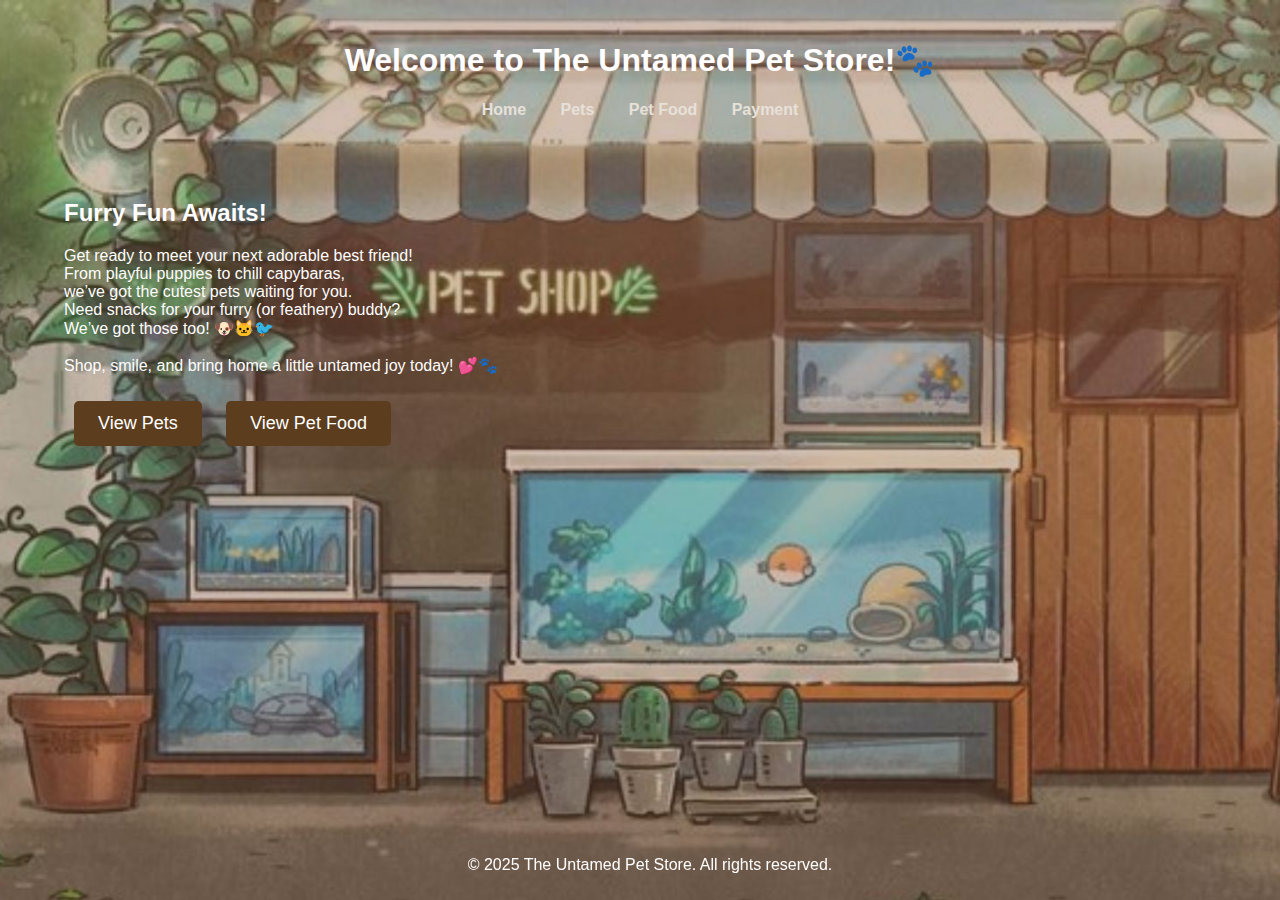
<file: index.html>
<!DOCTYPE html>
<html lang="en">
<head>
  <meta charset="UTF-8">
  <meta name="viewport" content="width=device-width, initial-scale=1.0">
  <title>Pet Store - Home Page</title>
  <link rel="stylesheet" href="styles.css">
</head>
<body>
  <header>
    <h1>Welcome to The Untamed Pet Store!🐾</h1>
    <nav>
      <a href="index.html">Home</a>
      <a href="pets.html">Pets</a>
      <a href="pet-food.html">Pet Food</a>
      <a href="payment.html">Payment</a>
    </nav>
  </header>

  <main>
    <section id="home">
      <h2>Furry Fun Awaits!</h2>
      <p>Get ready to meet your next adorable best friend!<br> From playful puppies to chill capybaras,<br> we’ve got the cutest pets waiting for you.<br> Need snacks for your furry (or feathery) buddy?<br> We’ve got those too! 🐶🐱🐦<br>  
      <br> Shop, smile, and bring home a little untamed joy today! 💕🐾 </p>
      <div class="cta-buttons">
        <a href="pets.html" class="button">View Pets</a>
        <a href="pet-food.html" class="button">View Pet Food</a>
      </div>
    </section>
  </main>

  <footer>
    <p>&copy; 2025 The Untamed Pet Store. All rights reserved.</p>
  </footer>
</body>
</html>
</file>
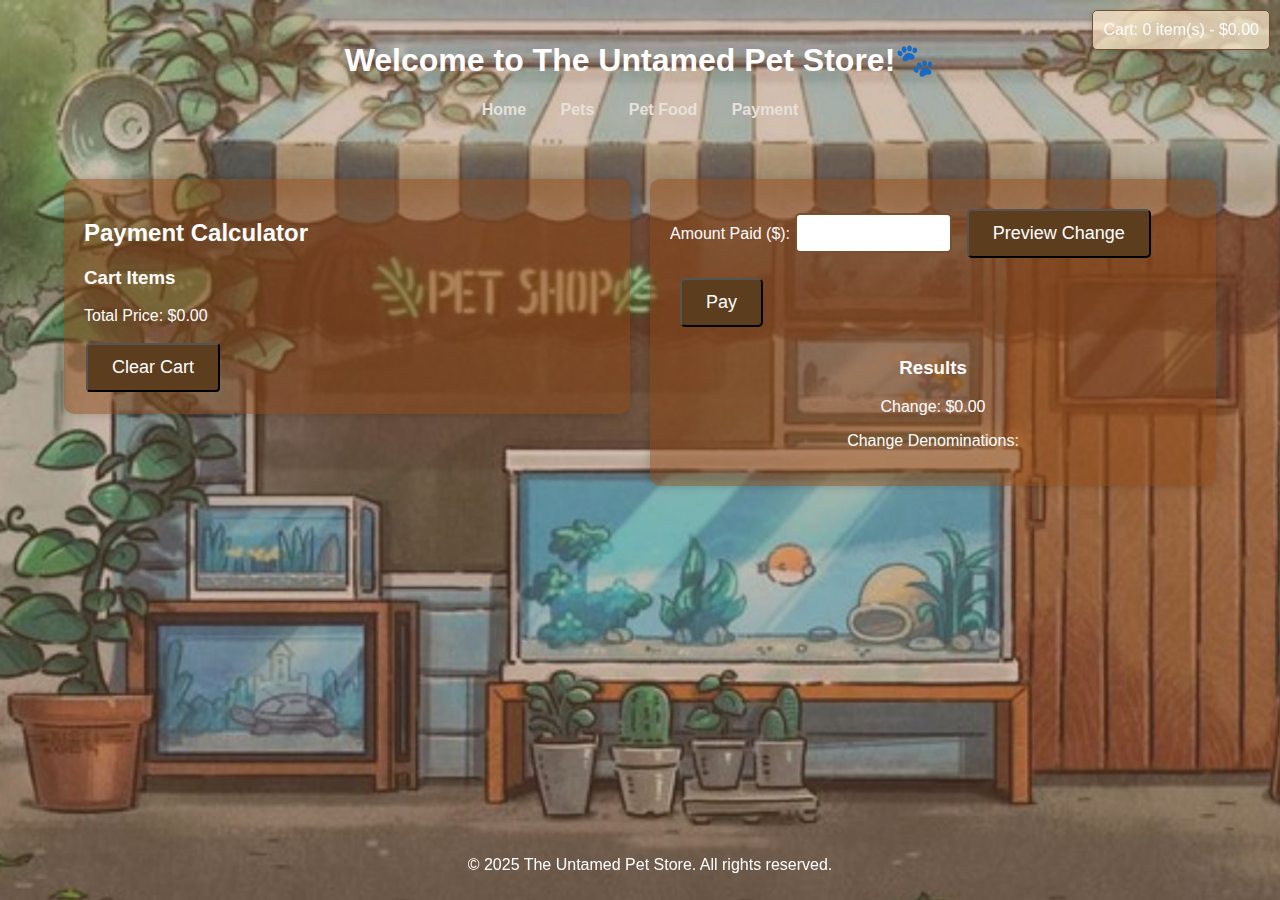
<file: payment.html>
<!DOCTYPE html>
<html lang="en">
<head>
  <meta charset="UTF-8">
  <meta name="viewport" content="width=device-width, initial-scale=1.0">
  <title>Pet Store - Payment</title>
  <link rel="stylesheet" href="styles.css">
</head>
<body>
  <header>
    <h1>Welcome to The Untamed Pet Store!🐾</h1>
    <nav>
      <a href="index.html">Home</a>
      <a href="pets.html">Pets</a>
      <a href="pet-food.html">Pet Food</a>
      <a href="payment.html">Payment</a>
    </nav>
  </header>
  <div id="cart-display">Cart: 0 item(s) - $0.00</div>
  <main>
    <section id="payment"> 
     <div id="payment-container">
        <div id="cart-items">
          <h2>Payment Calculator</h2>
          <h3>Cart Items</h3>
          <ul id="cart-list"></ul>
          <p>Total Price: $<span id="total-price">0.00</span></p>
          <button class="button clear-cart">Clear Cart</button>
        </div>
        <form id="payment-form">
          <label for="amount-paid">Amount Paid ($):</label>
          <input type="number" id="amount-paid" min="0" step="0.01" required>
          <button type="button" class="preview-change">Preview Change</button>
          <button type="submit" class="submit">Pay</button>

          <!-- Results section -->
          <div id="results">
            <h3>Results</h3>
            <p>Change: $<span id="change">0.00</span></p>
            <p>Change Denominations:</p>
            <ul id="denominations"></ul>
          </div>
        </form>
      </div>
    </section>
  </main>

  <footer>
    <p>&copy; 2025 The Untamed Pet Store. All rights reserved.</p>
  </footer>

  <script>
    // Load cart from localStorage
    let cart = JSON.parse(localStorage.getItem('cart')) || [];
    const cartList = document.getElementById('cart-list');
    const totalPriceElement = document.getElementById('total-price');
    let totalPrice = 0; // Define totalPrice in the global scope
  
    // Function to clear the cart
    function clearCart() {
      cart = []; // Clear the cart array
      localStorage.removeItem('cart'); // Remove cart from localStorage
      updateCartDisplay(); // Update the cart display
    }
  
    // Function to update the cart display
    function updateCartDisplay() {
      const cartDisplay = document.getElementById('cart-display');
      const cartList = document.getElementById('cart-list');
      const totalPriceElement = document.getElementById('total-price');
  
      if (cartDisplay && cartList && totalPriceElement) {
        let totalItems = 0;
        totalPrice = 0; // Reset totalPrice before recalculating
  
        // Clear the cart list
        cartList.innerHTML = '';
  
        // Calculate total items and price
        cart.forEach((item) => {
          const listItem = document.createElement('li');
          listItem.textContent = `${item.quantity}x ${item.name} - $${(item.price * item.quantity).toFixed(2)}`;
          cartList.appendChild(listItem);
          totalItems += item.quantity;
          totalPrice += item.price * item.quantity;
        });
  
        // Update the cart display
        cartDisplay.textContent = `Cart: ${totalItems} item(s) - $${totalPrice.toFixed(2)}`;
        totalPriceElement.textContent = totalPrice.toFixed(2);
      }
    }
  
    // Display cart items and calculate total price on page load
    updateCartDisplay();
  
    // Payment calculation logic
    const calculateDenominations = (change) => {
      const denominations = [100, 50, 20, 10, 5, 1, 0.25, 0.10, 0.05, 0.01];
      const result = {};
  
      denominations.forEach((denomination) => {
        if (change >= denomination) {
          const count = Math.floor(change / denomination);
          result[denomination] = count;
          change = (change % denomination).toFixed(2);
        }
      });
  
      return result;
    };
  
    const displayResults = (change, denominations) => {
      document.getElementById('change').textContent = change.toFixed(2);
  
      const denominationsList = document.getElementById('denominations');
      denominationsList.innerHTML = "";
  
      for (const [denomination, count] of Object.entries(denominations)) {
        const listItem = document.createElement('li');
        listItem.textContent = `$${denomination}: ${count}`;
        denominationsList.appendChild(listItem);
      }
    };
  
    // Function to calculate and display change and denominations
    function calculateAndDisplayChange() {
      const amountPaid = parseFloat(document.getElementById('amount-paid').value);

      if (isNaN(amountPaid) || amountPaid < 0) {
        alert("Please enter a valid amount.");
        return;
      }

      if (amountPaid < totalPrice) {
        alert("Insufficient payment! Please pay the full amount.");
        return;
      }

      const change = amountPaid - totalPrice;
      const denominations = calculateDenominations(change);

      displayResults(change, denominations);
    }

    // Event listener for "Preview Change" button
    document.querySelector('.preview-change').addEventListener('click', () => {
      calculateAndDisplayChange();
    });

    // Event listener for payment submission
    document.getElementById('payment-form').addEventListener('submit', (e) => {
      e.preventDefault();

      const amountPaid = parseFloat(document.getElementById('amount-paid').value);

      if (isNaN(amountPaid)) {
        alert("Please enter a valid amount.");
        return;
      }

      if (amountPaid < totalPrice) {
        alert("Insufficient payment! Please pay the full amount.");
        return;
      }

      // Clear the cart after successful payment
      clearCart();
      alert('Payment successful! Cart cleared.');
      location.reload(); // Refresh the page to reflect the changes
    });
  
    // Clear cart
    document.querySelector('.clear-cart').addEventListener('click', () => {
      clearCart(); // Clear the cart
      alert('Cart cleared!');
      location.reload(); // Refresh the page to reflect the changes
    });
  </script>
</body>
</html>
</file>
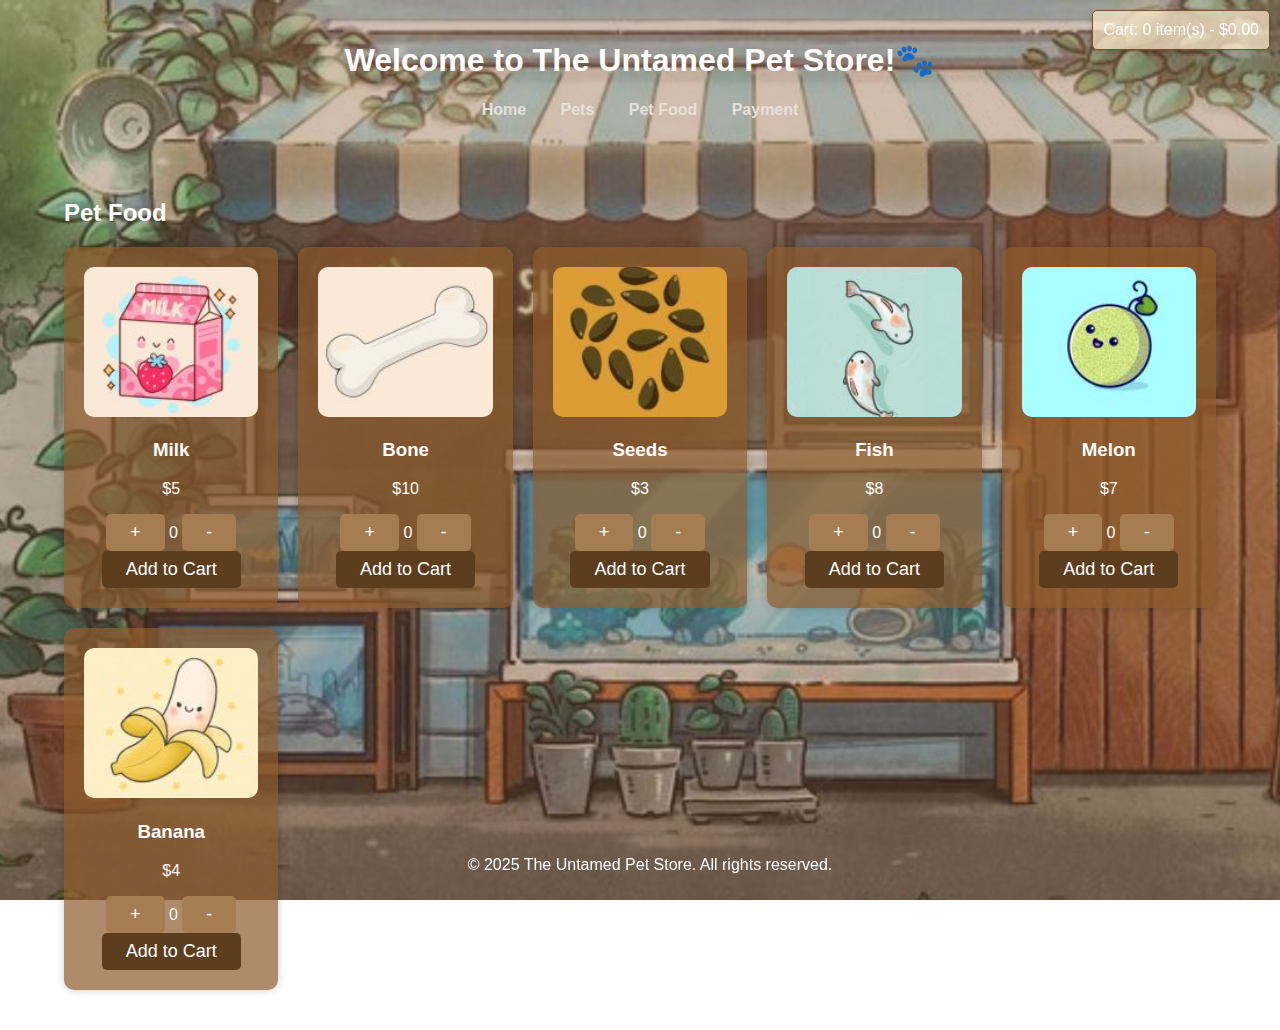
<file: pet-food.html>
<!DOCTYPE html>
<html lang="en">
<head>
  <meta charset="UTF-8">
  <meta name="viewport" content="width=device-width, initial-scale=1.0">
  <title>Pet Store - Pet Food</title>
  <link rel="stylesheet" href="styles.css">
</head>
<body>
  <header>
    <h1>Welcome to The Untamed Pet Store!🐾</h1>
    <nav>
      <a href="index.html">Home</a>
      <a href="pets.html">Pets</a>
      <a href="pet-food.html">Pet Food</a>
      <a href="payment.html">Payment</a>
    </nav>
  </header>
    <div id="cart-display">Cart: 0 item(s) - $0.00</div>

  <main>
    <section id="pet-food">
      <h2>Pet Food</h2>
      <div class="grid">
        <div class="card">
          <img src="static/milk.jpg" alt="Milk">
          <h3>Milk</h3>
          <p>$5</p>
          <div class="quantity-controls">
            <button class="increment">+</button>
            <span class="quantity">0</span>
            <button class="decrement">-</button>
          </div>
          <button class="add-to-cart" data-name="Milk" data-price="5">Add to Cart</button>
        </div>
        <div class="card">
          <img src="static/bone.jpg" alt="Bone">
          <h3>Bone</h3>
          <p>$10</p>
          <div class="quantity-controls">
            <button class="increment">+</button>
            <span class="quantity">0</span>
            <button class="decrement">-</button>
          </div>
          <button class="add-to-cart" data-name="Bone" data-price="10">Add to Cart</button>
        </div>
        <div class="card">
          <img src="static/seeds.jpg" alt="Seeds">
          <h3>Seeds</h3>
          <p>$3</p>
          <div class="quantity-controls">
            <button class="increment">+</button>
            <span class="quantity">0</span>
            <button class="decrement">-</button>
          </div>
          <button class="add-to-cart" data-name="Seeds" data-price="3">Add to Cart</button>
        </div>
        <div class="card">
          <img src="static/fish.jpg" alt="Fish">
          <h3>Fish</h3>
          <p>$8</p>
          <div class="quantity-controls">
            <button class="increment">+</button>
            <span class="quantity">0</span>
            <button class="decrement">-</button>
          </div>
          <button class="add-to-cart" data-name="Fish" data-price="8">Add to Cart</button>
        </div>
        <div class="card">
          <img src="static/melon.jpg" alt="Melon">
          <h3>Melon</h3>
          <p>$7</p>
          <div class="quantity-controls">
            <button class="increment">+</button>
            <span class="quantity">0</span>
            <button class="decrement">-</button>
          </div>
          <button class="add-to-cart" data-name="Melon" data-price="7">Add to Cart</button>
        </div>
        <div class="card">
          <img src="static/banana.jpg" alt="Banana">
          <h3>Banana</h3>
          <p>$4</p>
          <div class="quantity-controls">
            <button class="increment">+</button>
            <span class="quantity">0</span>
            <button class="decrement">-</button>
          </div>
          <button class="add-to-cart" data-name="Banana" data-price="4">Add to Cart</button>
        </div>
      </div>
    </section>
  </main>

  <footer>
    <p>&copy; 2025 The Untamed Pet Store. All rights reserved.</p>
  </footer>

  <script>
    // Initialize cart if it doesn't exist in localStorage
    let cart = JSON.parse(localStorage.getItem('cart')) || [];
  
    // Function to add an item to the cart
    function addToCart(name, price, quantity) {
      if (quantity > 0) { // Only add to cart if quantity is greater than 0
        cart.push({ name, price, quantity });
        localStorage.setItem('cart', JSON.stringify(cart));
        updateCartDisplay(); // Update the cart display
  
        // Reset the quantity to 0
        const quantityElement = document.querySelector(`.add-to-cart[data-name="${name}"]`).closest('.card').querySelector('.quantity');
        quantityElement.textContent = '0';
      }
    }
  
    // Function to get the cart
    function getCart() {
      return cart;
    }
  
    // Function to clear the cart
    function clearCart() {
      cart = [];
      localStorage.removeItem('cart');
      updateCartDisplay(); // Update the cart display
    }
  
    // Function to update the cart display
    function updateCartDisplay() {
      const cartDisplay = document.getElementById('cart-display');
      if (cartDisplay) {
        let totalItems = 0;
        let totalPrice = 0;
  
        cart.forEach((item) => {
          totalItems += item.quantity;
          totalPrice += item.price * item.quantity;
        });
  
        cartDisplay.innerHTML = `Cart: ${totalItems} item(s) - $${totalPrice.toFixed(2)}`;
      }
    }
  
    // Add to Cart functionality
    document.querySelectorAll('.add-to-cart').forEach((button) => {
      button.addEventListener('click', () => {
        const name = button.getAttribute('data-name');
        const price = parseFloat(button.getAttribute('data-price'));
        const quantity = parseInt(button.closest('.card').querySelector('.quantity').textContent);
  
        // Add item to cart
        addToCart(name, price, quantity);
      });
    });
  
    // Quantity controls
    document.querySelectorAll('.quantity-controls').forEach((controls) => {
      const incrementButton = controls.querySelector('.increment');
      const decrementButton = controls.querySelector('.decrement');
      const quantityElement = controls.querySelector('.quantity');
  
      incrementButton.addEventListener('click', () => {
        let quantity = parseInt(quantityElement.textContent);
        quantity++;
        quantityElement.textContent = quantity;
      });
  
      decrementButton.addEventListener('click', () => {
        let quantity = parseInt(quantityElement.textContent);
        if (quantity > 0) {
          quantity--;
          quantityElement.textContent = quantity;
        }
      });
    });
  
    // Update cart display on page load
    updateCartDisplay();
  </script>
</body>
</html>
</file>
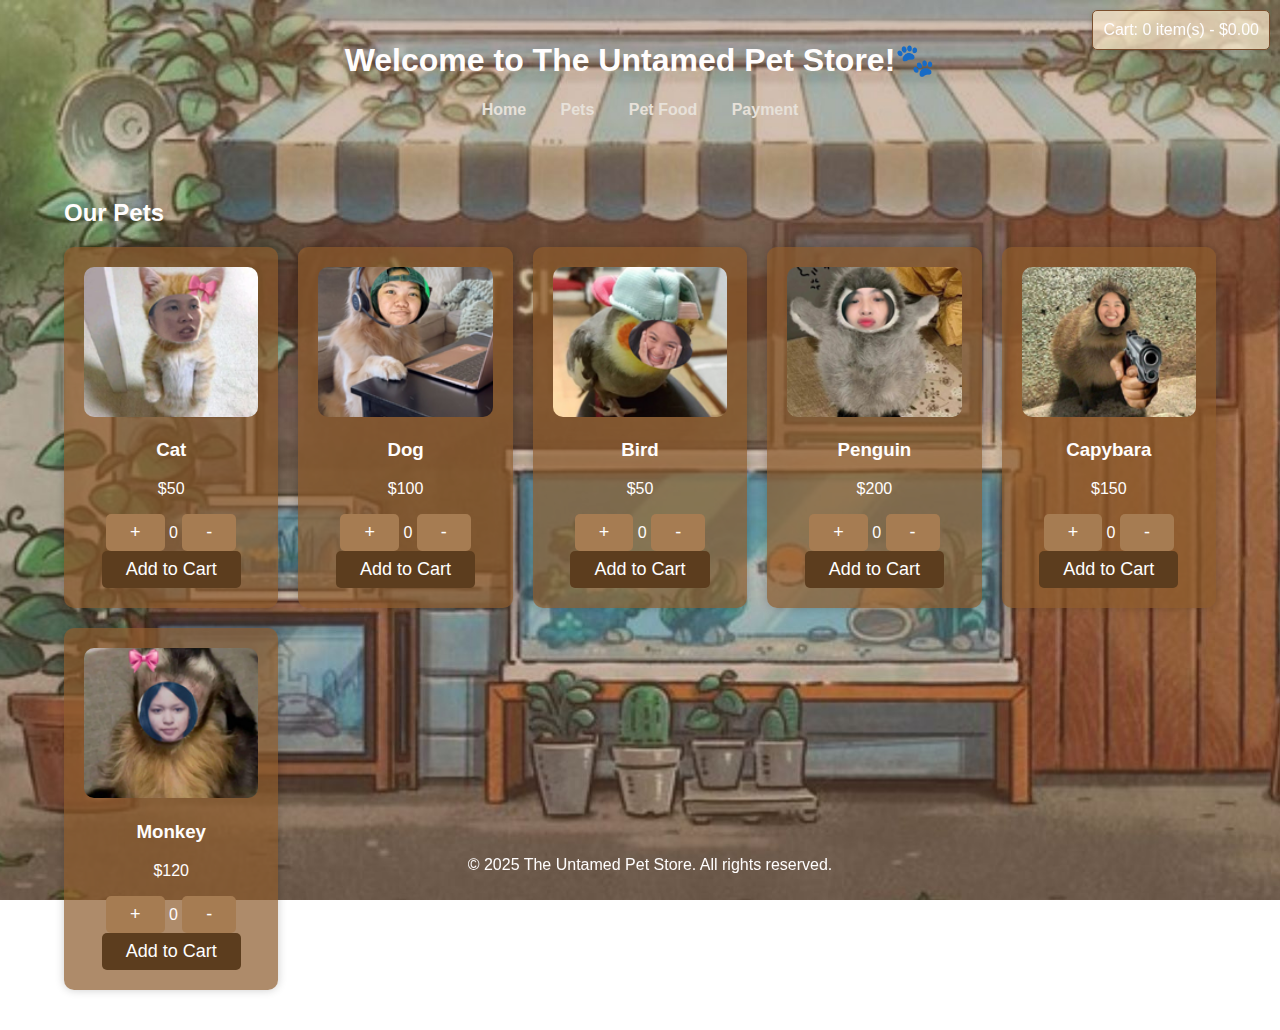
<file: pets.html>
<!DOCTYPE html>
<html lang="en">
<head>
  <meta charset="UTF-8">
  <meta name="viewport" content="width=device-width, initial-scale=1.0">
  <title>Pet Store - Pets</title>
  <link rel="stylesheet" href="styles.css">
</head>
<body>
  <header>
    <h1>Welcome to The Untamed Pet Store!🐾</h1>
    <nav>
      <a href="index.html">Home</a>
      <a href="pets.html">Pets</a>
      <a href="pet-food.html">Pet Food</a>
      <a href="payment.html">Payment</a>
    </nav>
  </header>
    <div id="cart-display">Cart: 0 item(s) - $0.00</div>
  <main>
    <section id="pets">
      <h2>Our Pets</h2>
      <div class="grid">
        <div class="card">
          <img src="static/cat.jpg" alt="Cat">
          <h3>Cat</h3>
          <p>$50</p>
          <div class="quantity-controls">
            <button class="increment">+</button>
            <span class="quantity">0</span>
            <button class="decrement">-</button>
          </div>
          <button class="add-to-cart" data-name="Cat" data-price="50">Add to Cart</button>
        </div>
        <div class="card">
          <img src="static/dog.jpg" alt="Dog">
          <h3>Dog</h3>
          <p>$100</p>
          <div class="quantity-controls">
            <button class="increment">+</button>
            <span class="quantity">0</span>
            <button class="decrement">-</button>
          </div>
          <button class="add-to-cart" data-name="Dog" data-price="100">Add to Cart</button>
        </div>
        <div class="card">
          <img src="static/bird.jpg" alt="Bird">
          <h3>Bird</h3>
          <p>$50</p>
          <div class="quantity-controls">
            <button class="increment">+</button>
            <span class="quantity">0</span>
            <button class="decrement">-</button>
          </div>
          <button class="add-to-cart" data-name="Bird" data-price="50">Add to Cart</button>
        </div>
        <div class="card">
          <img src="static/penguins.jpg" alt="Penguin">
          <h3>Penguin</h3>
          <p>$200</p>
          <div class="quantity-controls">
            <button class="increment">+</button>
            <span class="quantity">0</span>
            <button class="decrement">-</button>
          </div>
          <button class="add-to-cart" data-name="Penguin" data-price="200">Add to Cart</button>
        </div>
        <div class="card">
          <img src="static/capybara.jpg" alt="Capybara">
          <h3>Capybara</h3>
          <p>$150</p>
          <div class="quantity-controls">
            <button class="increment">+</button>
            <span class="quantity">0</span>
            <button class="decrement">-</button>
          </div>
          <button class="add-to-cart" data-name="Capybara" data-price="150">Add to Cart</button>
        </div>
        <div class="card">
          <img src="static/monkey.jpg" alt="Monkey">
          <h3>Monkey</h3>
          <p>$120</p>
          <div class="quantity-controls">
            <button class="increment">+</button>
            <span class="quantity">0</span>
            <button class="decrement">-</button>
          </div>
          <button class="add-to-cart" data-name="Monkey" data-price="120">Add to Cart</button>
        </div>
      </div>
    </section>
  </main>

  <footer>
    <p>&copy; 2025 The Untamed Pet Store. All rights reserved.</p>
  </footer>

  <script>
  // Initialize cart if it doesn't exist in localStorage
  let cart = JSON.parse(localStorage.getItem('cart')) || [];

  // Function to add an item to the cart
  function addToCart(name, price, quantity) {
    if (quantity > 0) { // Only add to cart if quantity is greater than 0
      cart.push({ name, price, quantity });
      localStorage.setItem('cart', JSON.stringify(cart));
      updateCartDisplay(); // Update the cart display

      // Reset the quantity to 0
      const quantityElement = document.querySelector(`.add-to-cart[data-name="${name}"]`).closest('.card').querySelector('.quantity');
      quantityElement.textContent = '0';
    }
  }

  // Function to get the cart
  function getCart() {
    return cart;
  }

  // Function to clear the cart
  function clearCart() {
    cart = [];
    localStorage.removeItem('cart');
    updateCartDisplay(); // Update the cart display
  }

  // Function to update the cart display
  function updateCartDisplay() {
    const cartDisplay = document.getElementById('cart-display');
    if (cartDisplay) {
      let totalItems = 0;
      let totalPrice = 0;

      cart.forEach((item) => {
        totalItems += item.quantity;
        totalPrice += item.price * item.quantity;
      });

      cartDisplay.innerHTML = `Cart: ${totalItems} item(s) - $${totalPrice.toFixed(2)}`;
    }
  }

  // Add to Cart functionality
  document.querySelectorAll('.add-to-cart').forEach((button) => {
    button.addEventListener('click', () => {
      const name = button.getAttribute('data-name');
      const price = parseFloat(button.getAttribute('data-price'));
      const quantity = parseInt(button.closest('.card').querySelector('.quantity').textContent);

      // Add item to cart
      addToCart(name, price, quantity);
    });
  });

  // Quantity controls
  document.querySelectorAll('.quantity-controls').forEach((controls) => {
    const incrementButton = controls.querySelector('.increment');
    const decrementButton = controls.querySelector('.decrement');
    const quantityElement = controls.querySelector('.quantity');

    incrementButton.addEventListener('click', () => {
      let quantity = parseInt(quantityElement.textContent);
      quantity++;
      quantityElement.textContent = quantity;
    });

    decrementButton.addEventListener('click', () => {
      let quantity = parseInt(quantityElement.textContent);
      if (quantity > 0) {
        quantity--;
        quantityElement.textContent = quantity;
      }
    });
  });

  // Update cart display on page load
  updateCartDisplay();
</script>

</body>
</html>
</file>
<file: styles.css>
/* General Styles */
body {
  font-family: Arial, sans-serif;
  margin: 0;
  padding: 0;
  background-image: url('static/background.jpg');
  background-size: cover;
  background-position: center;
  background-attachment: fixed;
  color: #fffdfd;
}

header {
  text-align: center;
  padding: 20px;
  background-color: transparent;
}

nav {
  margin-top: 15px;
}

nav a {
  margin: 0 15px;
  text-decoration: none;
  color: #e7e1d9;
  font-weight: bold;
}

nav a:hover {
  text-decoration: underline;
}

main {
  padding: 20px;
  background-color: transparent;
  margin: 20px auto;
  border-radius: 10px;
  max-width: 90%;
}


/* Grid Layout for Pets and Pet Food */
.grid {
  display: grid;
  grid-template-columns: repeat(auto-fit, minmax(200px, 1fr));
  gap: 20px;
}

.card {
  background-color: rgba(139, 90, 43, 0.7);
  padding: 20px;
  border-radius: 10px;
  box-shadow: 0 0 10px rgba(3, 3, 3, 0.2);
  text-align: center;
}

.card img {
  width: 100%;
  height: 150px;
  object-fit: cover;
  border-radius: 10px;
}

/* Buttons */
.button {
  display: inline-block;
  padding: 12px 24px;
  background-color: #5c3d1e;
  color: white;
  text-decoration: none;
  border-radius: 5px;
  margin: 10px;
  font-size: 18px;
}

.button:hover {
  background-color: #7a4f2e;
}

/* Increment, Decrement, and Add to Cart Buttons */
.increment, .decrement, .add-to-cart {
  padding: 8px 24px;
  font-size: 18px;
  border-radius: 5px;
  border: none;
  cursor: pointer;
}

.increment, .decrement {
  background-color: #a67c52;
  color: white;
}

.increment:hover, .decrement:hover {
  background-color: #8b5e34;
}

.add-to-cart {
  background-color: #5c3d1e;
  color: white;
}

.add-to-cart:hover {
  background-color: #7a4f2e;
}

/* Footer */
footer {
  text-align: center;
  padding: 10px;
  background-color: transparent;
  position: fixed;
  bottom: 0;
  left: 0;
  width: 100%;
  margin-top: 20px;
}

/* Payment Container */
#payment-container {
  display: flex;
  gap: 20px; /* Space between cart items and payment form */
  align-items: flex-start; /* Align items to the top */
}

#cart-items {
  flex: 1; /* Take up remaining space */
  background-color: rgba(139, 69, 19, 0.5);
  padding: 20px;
  border-radius: 10px;
  box-shadow: 0 0 10px rgba(0, 0, 0, 0.2);
}

#amount-paid {
  width: 30%; /* Make the input take up the full width of its container */
  height: 40px; /* Increase the height */
  padding: 8px; /* Add padding inside the input */
  font-size: 18px; /* Increase the font size */
  border: 2px solid #7a4f2e; /* Add a border */
  border-radius: 5px; /* Rounded corners */
  box-sizing: border-box; /* Ensure padding and border are included in the width/height */
}

#payment-form {
  flex: 1; /* Take up remaining space */
  background-color: rgba(139, 69, 19, 0.5);
  padding: 20px;
  border-radius: 10px;
  box-shadow: 0 0 10px rgba(0, 0, 0, 0.2);
}

.preview-change {
  display: inline-block;
  padding: 12px 24px;
  background-color: #5c3d1e;
  color: white;
  text-decoration: none;
  border-radius: 5px;
  margin: 10px;
  font-size: 18px;
}

.preview-change:hover {
  background-color: #7a4f2e;
}

.submit {
  display: inline-block;
  padding: 12px 24px;
  background-color: #5c3d1e;
  color: white;
  text-decoration: none;
  border-radius: 5px;
  margin: 10px;
  font-size: 18px;
}

.submit:hover {
  background-color: #7a4f2e;
}


/* Results Section */
#results {
  margin-top: 20px;
  text-align: center;
}

#denominations {
  list-style-type: none;
  padding: 0;
}

#denominations li {
  background-color: rgba(121, 51, 19, 0.6);
  padding: 10px;
  margin: 5px 0;
  border-radius: 5px;
  font-size: 14px;
  color: white;
}

#cart-display {
  position: fixed;
  top: 10px;
  right: 10px;
  background-color: rgba(255, 235, 205, 0.7);
  padding: 10px;
  border: 1px solid #7a4f2e;
  border-radius: 5px;
  box-shadow: 0 2px 5px rgba(0, 0, 0, 0.2);
}

/* Clear Cart Button */
.clear-cart {
  display: inline-block;
  padding: 12px 24px;
  background-color: #5c3d1e;
  color: white;
  text-decoration: none;
  border-radius: 4px;
  margin: 2px;
  font-size: 18px;
}

.clear-cart:hover {
  background-color: #7a4f2e;
}
</file>
